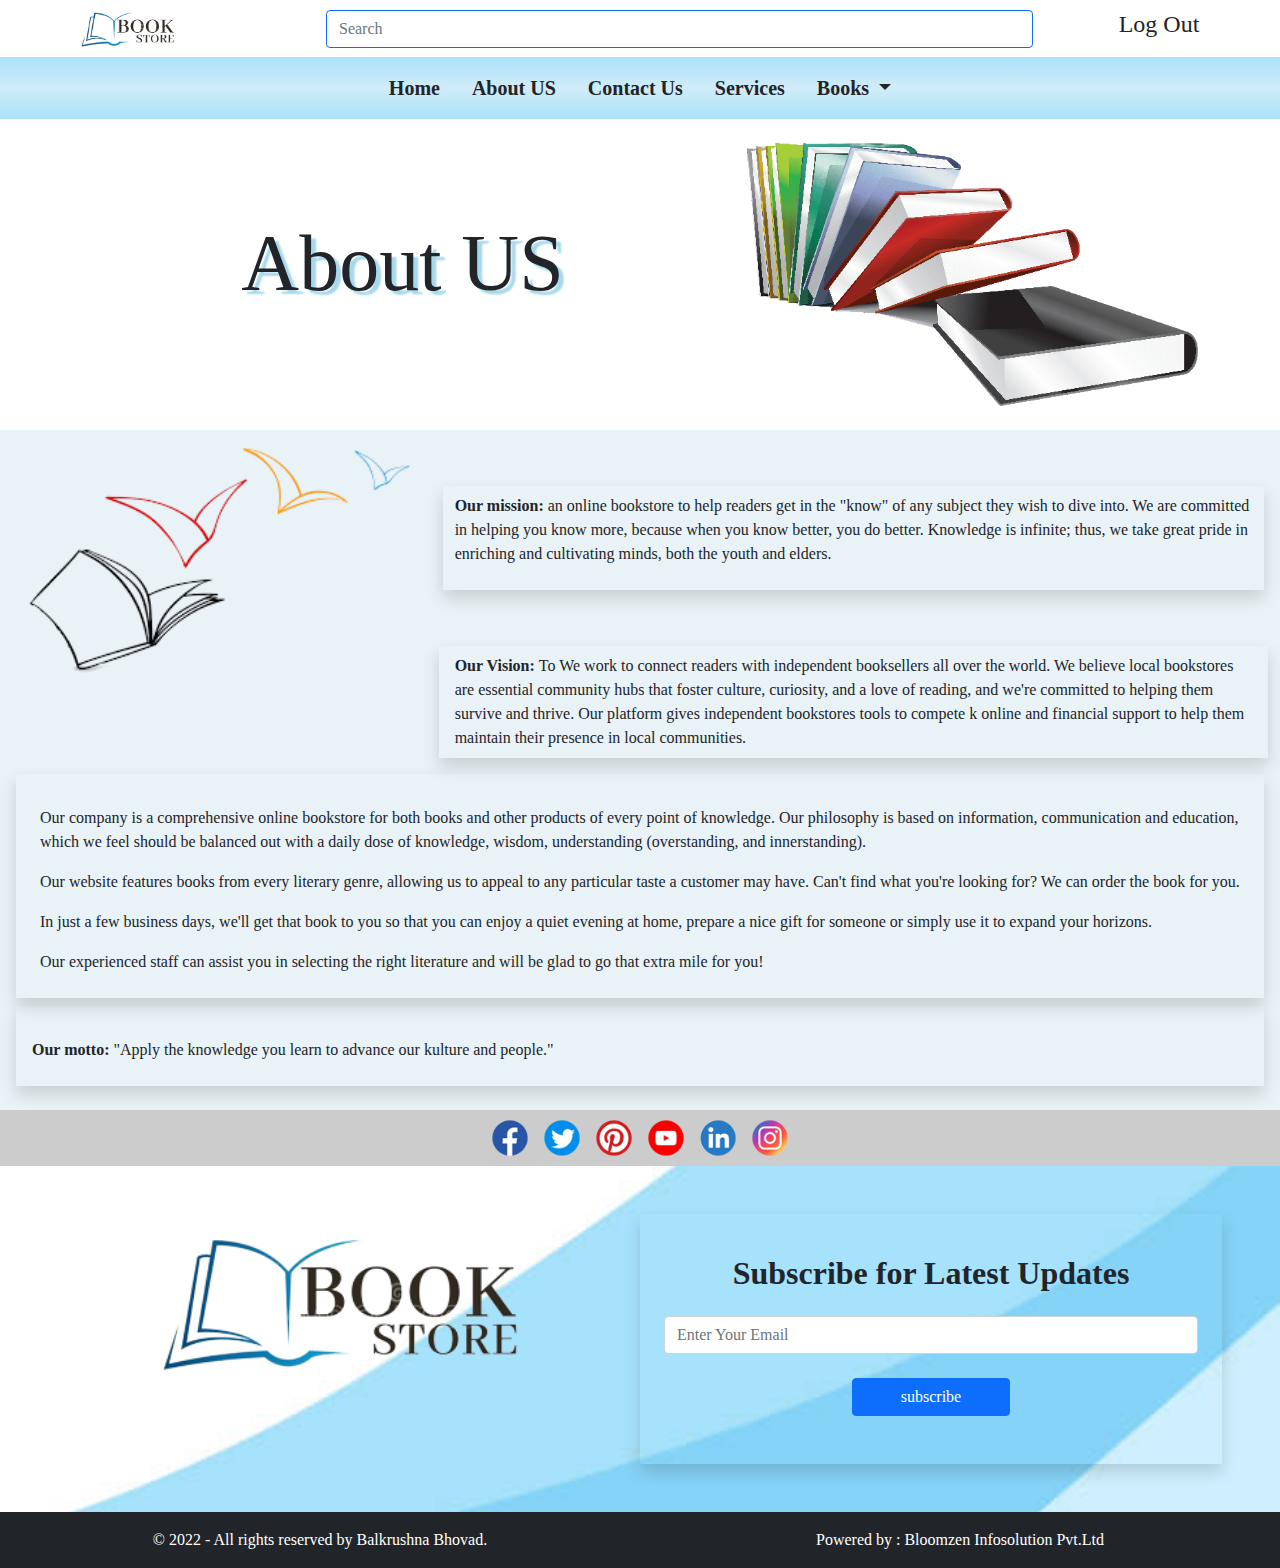
<file: aboutUS.html>
<!DOCTYPE html>
<html lang="en">

<head>
    <meta charset="UTF-8">
    <meta http-equiv="X-UA-Compatible" content="IE=edge">
    <meta name="viewport" content="width=device-width, initial-scale=1.0">
    <link rel="stylesheet" href="https://cdnjs.cloudflare.com/ajax/libs/font-awesome/6.1.2/css/all.min.css"
        integrity="sha512-1sCRPdkRXhBV2PBLUdRb4tMg1w2YPf37qatUFeS7zlBy7jJI8Lf4VHwWfZZfpXtYSLy85pkm9GaYVYMfw5BC1A=="
        crossorigin="anonymous" referrerpolicy="no-referrer" />
    <link rel="stylesheet" href="https://cdnjs.cloudflare.com/ajax/libs/OwlCarousel2/2.3.4/assets/owl.carousel.min.css"
        integrity="sha512-tS3S5qG0BlhnQROyJXvNjeEM4UpMXHrQfTGmbQ1gKmelCxlSEBUaxhRBj/EFTzpbP4RVSrpEikbmdJobCvhE3g=="
        crossorigin="anonymous" referrerpolicy="no-referrer" />
    <link rel="stylesheet"
        href="https://cdnjs.cloudflare.com/ajax/libs/OwlCarousel2/2.3.4/assets/owl.theme.default.min.css"
        integrity="sha512-sMXtMNL1zRzolHYKEujM2AqCLUR9F2C4/05cdbxjjLSRvMQIciEPCQZo++nk7go3BtSuK9kfa/s+a4f4i5pLkw=="
        crossorigin="anonymous" referrerpolicy="no-referrer" />
    <link rel="stylesheet" href="assets/boostrap/css/bootstrap.css">
    <link rel="stylesheet" href="assets/css/style.css">
    <link rel="icon" href="assets/img/home/fab.png">
    <title>BOOKSTORE</title>
</head>

<body>
    <!-- first nav bar section start  -->
    <nav class="navbar navbar-expand-lg navbar-light bg-white  ">
        <div class="container-fluid">
            <div class="logo px-5 col-md-3"><img src="assets/img/home/logo.png" class="logo-img img-fluid "
                    width="140px" alt="logo-img">
            </div>
            <button class="navbar-toggler" type="button" data-bs-toggle="collapse"
                data-bs-target="#navbarSupportedContent" aria-controls="navbarSupportedContent" aria-expanded="false"
                aria-label="Toggle navigation">
                <span class="navbar-toggler-icon"></span>
            </button>
            <div class="collapse navbar-collapse" id="navbarSupportedContent">
                <div class=" col-sm-12 col-md-9">
                    <input class="form-control me-2 border border-primary" type="search" placeholder="Search"
                        aria-label="Search">
                </div>
                <div class="col-md-2 text-center mx-5 ">
                    <div class="row ">
                        <div class=" col-12 id=" logout" onclick="logout()" ">

                            <h4><i class=" fa-solid fa-user nav-icon fs-5 text"></i> Log Out</h4>
                        </div>

                    </div>
                </div>
            </div>
        </div>
    </nav>
    <!-- first nav bar section end  -->


    <!-- second nav bar section start -->
    <section class="second-nav ">
        <nav class="navbar navbar-expand-lg   ">
            <div class="container-fluid ">

                <button class="navbar-toggler" type="button" data-bs-toggle="collapse"
                    data-bs-target="#navbarNavDropdown" aria-controls="navbarNavDropdown" aria-expanded="false"
                    aria-label="Toggle navigation">
                    <span class="navbar-toggler-icon"></span>
                </button>

                <div class="collapse navbar-collapse d-flex justify-content-center text-align-center"
                    id="navbarNavDropdown">
                    <ul class="navbar-nav  fw-bold">
                        <li class="nav-item">
                            <a class="nav-link active text-dark fs-5 text px-3 nav-link" aria-current="page"
                                href="index.html">Home</a>
                        </li>
                        <li class="nav-item">
                            <a class="nav-link text-dark fs-5 text px-3 nav-link" href="aboutUS.html">About US</a>
                        </li>
                        <li class="nav-item">
                            <a class="nav-link text-dark fs-5 text px-3 nav-link" href="contact.html">Contact Us</a>
                        </li>
                        <li class="nav-item">
                            <a class="nav-link text-dark fs-5 text px-3 nav-link" href="services.html">Services</a>
                        </li>


                        <li class="nav-item dropdown">
                            <a class="nav-link dropdown-toggle text-dark fs-5 text px-3 nav-link" href="#"
                                id="navbarDropdown" role="button" data-bs-toggle="dropdown" aria-expanded="false">
                                Books
                            </a>
                            <ul class="dropdown-menu " aria-labelledby="navbarDropdown">
                                <li><a class="dropdown-item text-dark shadow-sm"
                                        href="category.html?category=story_books">story_books</a></li>
                                <li><a class="dropdown-item text-dark shadow-sm"
                                        href="category.html?category=romantic_book">romantic_book</a></li>
                                <li><a class="dropdown-item text-dark shadow-sm"
                                        href="category.html?category=comics_book">Comics_book</a></li>
                                <li><a class="dropdown-item text-dark shadow-sm"
                                        href="category.html?category=horror_story">horror_story</a></li>
                            </ul>
                        </li>

                      
                    </ul>
                </div>
            </div>
        </nav>
    </section>
    <!-- second nav bar section end -->



    <!-- About US section started  -->
    <section class="about-us">
        <div class="container bg-white">
            <div class="row text-center py-4 ">
                <div class="col-12 col-sm-12 col-md-6 col-lg-7 pt-4  d-flex justify-content-center align-tiem-center">
                    <h1 class="display-1 text pt-5 about-text"> About US</h1>
                </div>
                <div class="col-12 col-sm-12 col-md-6 col-lg-5">
                    <img src="assets/img/home/aboutus-img.png" width="100%" alt="aboutus" class="img-fluid">
                </div>
            </div>
        </div>
    </section>

    <section class="aboutus-info">
        <div class="container-fluid ">
            <div class="row">
                <div class=" col-12 col-sm-11 col-md-4 "><img src="assets/img/home/animat-book.png" alt="ani-book"
                        width="100%">
                </div>

                <div class=" col-12 col-sm-11 col-md-8 ">
                    <div class="row px-3 py-5">
                        <div class="col-12 shadow my-2">
                            <p class="text-dark py-2"> <span class="fw-bold">Our mission: </span>an online bookstore
                                to help readers get in the "know"
                                of any subject they wish to dive into. We are
                                committed in helping you know more, because when you know better, you do better.
                                Knowledge is
                                infinite; thus, we
                                take great pride in enriching and cultivating minds, both the youth and elders.
                            </p>
                        </div>
                    </div>


                    <div class="col-12 shadow mcol-12">
                        <p class="text-dark py-2 px-3"> <span class="fw-bold"> Our Vision: </span> To We work to connect
                            readers
                            with independent booksellers all over the world. We believe local bookstores
                            are essential community hubs that foster culture, curiosity, and a love of reading, and
                            we're
                            committed to helping
                            them survive and thrive. Our platform gives independent bookstores tools to compete
                            k online
                            and
                            financial support to
                            help them maintain their presence in local communities.
                        </p>
                    </div>
                </div>
            </div>
        </div>
        </div>
        <div class="container-fluid">
            <div class="row pb-3 px-3">
                <div class="shadow p-2 col-12">
                    <p class="text-dark pt-4 px-3">
                        Our company is a comprehensive online bookstore for both books and other products of every
                        point
                        of knowledge. Our philosophy is based on information, communication and education, which we
                        feel
                        should be balanced out with a daily dose of knowledge, wisdom, understanding (overstanding,
                        and
                        innerstanding).

                    </p>
                    <p class="text-dark px-3"> Our website features books from every literary genre, allowing us to
                        appeal to any particular taste a customer may
                        have. Can't find what you're looking for? We can order the book for you.
                    </p>
                    <p class="text-dark px-3"> In just a few business days, we'll get that book to you so that you can
                        enjoy
                        a
                        quiet evening at home, prepare a
                        nice gift for someone or simply use it to expand your horizons.

                    </p>
                    <p class="text-dark px-3"> Our experienced staff can assist you in selecting the right literature
                        and
                        will be
                        glad to go that extra mile for
                        you!
                    </p>
                </div>

                <div class="shadow p-2  col-12 my-2 px-3">
                    <p class="text-dark pt-4">
                        <span class="fw-bold"> Our motto: </span> "Apply the knowledge you learn to advance our kulture
                        and people."
                    </p>
                </div>
            </div>
        </div>
    </section>
    <div class="col-12 text-center py-2 shair-icon">
        <a href="#" class=" text-decoration-none px-1 rounded-circle"><img class="img-fluid"
                src="assets/img/home/facebook.png" alt="instagram" width="40px"></a>
        <a href="#" class=" text-decoration-none px-1 rounded-circle"><img class="img-fluid"
                src="assets/img/home/twitter.png" alt="instagram" width="40px"></a>
        <a href="#" class=" text-decoration-none px-1 rounded-circle"><img class="img-fluid"
                src="assets/img/home/pinterest.png" alt="instagram" width="40px"></a>
        <a href="#" class=" text-decoration-none px-1 rounded-circle"><img class="img-fluid"
                src="assets/img/home/youtube.png" alt="instagram" width="40px"></a>
        <a href="#" class=" text-decoration-none px-1 rounded-circle"><img class="img-fluid"
                src="assets/img/home/linkedin.png" alt="instagram" width="40px"></a>
        <a href="#" class=" text-decoration-none px-1 rounded-circle"><img class="img-fluid"
                src="assets/img/home/instagram.png" alt="instagram" width="40px"></a>
    </div>

    <!-- about us section end  -->









    <!-- footer section started  -->
    <section class="ft">
        <footer class="footer">
            <div class="container">
                <div class="row py-5 gx-5">
                    <div class="col-md-6 col-sm-12 my-2">
                        <img src="assets/img/home/logo.png" class="footer-logo img-fluid" alt="logo">
                    </div>
                    <div class="col-md-6 col-sm-12  py-4 text-center shadow">
                        <form action="">
                            <h2 class="fw-bold py-3">Subscribe for Latest Updates</h2>
                            <input type="email" name="" placeholder="Enter Your Email" id="" class="form-control">
                            <button class="btn btn-primary px-5 my-4"> subscribe</button>
                        </form>
                    </div>
                </div>
            </div>


        </footer>

        <div class="container-fluid">
            <div class="row text-center footer-sticker bg-dark py-3">
                <div class="col-md-6 col-lg-6 col-sm-12">
                    <div class=" text-white">
                        &copy; 2022 - All rights reserved by Balkrushna Bhovad.
                    </div>
                </div>
                <div class="col-md-6 col-lg-6 col-sm-12">
                    <div class=" text-white ">
                        Powered by : Bloomzen Infosolution Pvt.Ltd
                    </div>
                </div>
            </div>
        </div>
    </section>
    <!-- footer section end  -->

    <script src="assets/boostrap/js/bootstrap.js"></script>

</body>

</html>
</file>
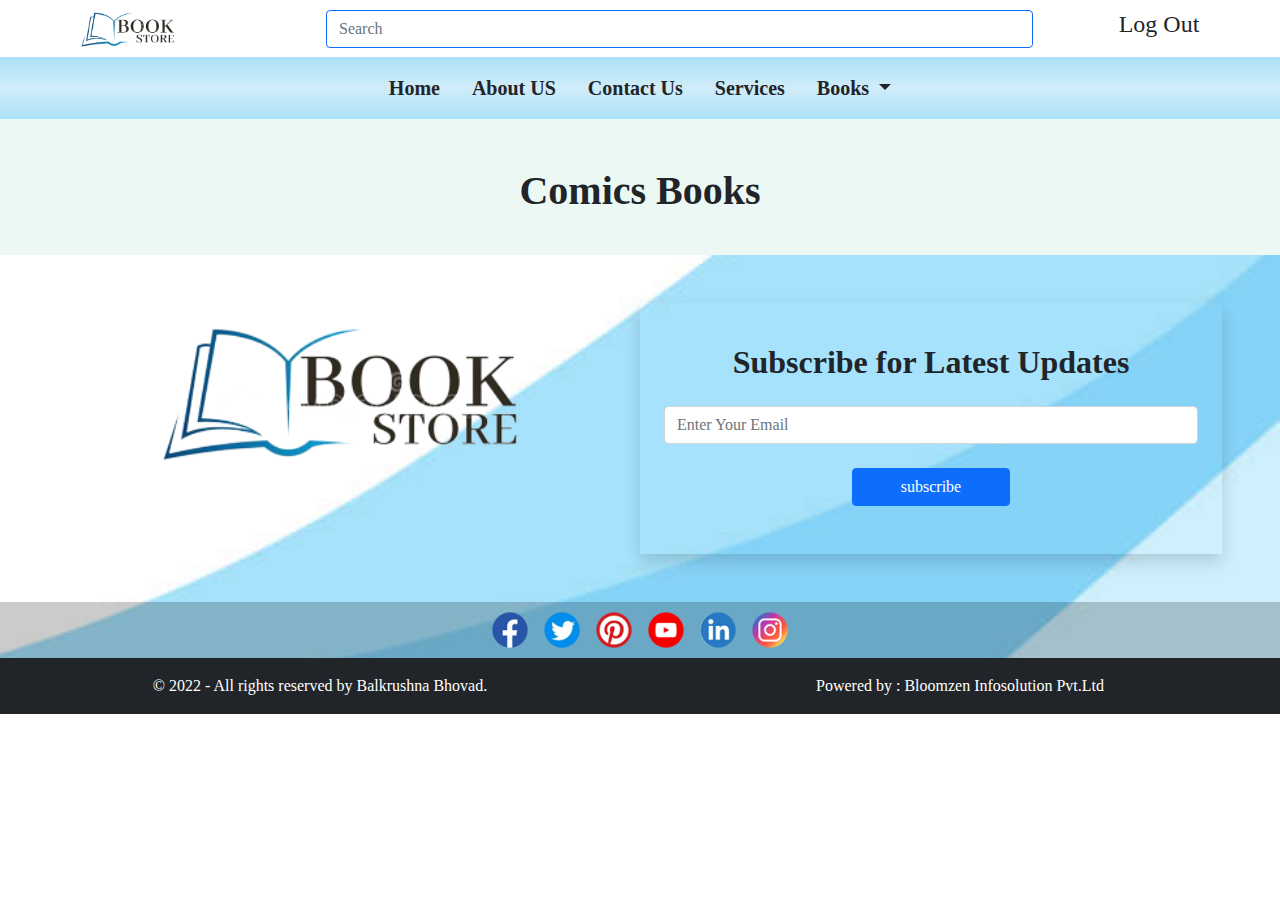
<file: category.html>
<!DOCTYPE html>
<html lang="en">

<head>
  <meta charset="UTF-8">
  <meta http-equiv="X-UA-Compatible" content="IE=edge">
  <meta name="viewport" content="width=device-width, initial-scale=1.0">
  <link rel="stylesheet" href="https://cdnjs.cloudflare.com/ajax/libs/font-awesome/6.1.2/css/all.min.css"
    integrity="sha512-1sCRPdkRXhBV2PBLUdRb4tMg1w2YPf37qatUFeS7zlBy7jJI8Lf4VHwWfZZfpXtYSLy85pkm9GaYVYMfw5BC1A=="
    crossorigin="anonymous" referrerpolicy="no-referrer" />
  <link rel="stylesheet" href="https://cdnjs.cloudflare.com/ajax/libs/OwlCarousel2/2.3.4/assets/owl.carousel.min.css"
    integrity="sha512-tS3S5qG0BlhnQROyJXvNjeEM4UpMXHrQfTGmbQ1gKmelCxlSEBUaxhRBj/EFTzpbP4RVSrpEikbmdJobCvhE3g=="
    crossorigin="anonymous" referrerpolicy="no-referrer" />
  <link rel="stylesheet"
    href="https://cdnjs.cloudflare.com/ajax/libs/OwlCarousel2/2.3.4/assets/owl.theme.default.min.css"
    integrity="sha512-sMXtMNL1zRzolHYKEujM2AqCLUR9F2C4/05cdbxjjLSRvMQIciEPCQZo++nk7go3BtSuK9kfa/s+a4f4i5pLkw=="
    crossorigin="anonymous" referrerpolicy="no-referrer" />
  <link rel="stylesheet" href="assets/boostrap/css/bootstrap.css">
  <link rel="stylesheet" href="assets/css/style.css">
  <link rel="icon" href="assets/img/home/fab.png">
  <title>BOOKSTORE</title>
</head>

<body>
  <!-- first nav bar section start  -->
  <nav class="navbar navbar-expand-lg navbar-light bg-white  ">
    <div class="container-fluid">
      <div class="logo px-5 col-md-3"><img src="assets/img/home/logo.png" class="logo-img img-fluid " width="140px"
          alt="logo-img">
      </div>
      <button class="navbar-toggler" type="button" data-bs-toggle="collapse" data-bs-target="#navbarSupportedContent"
        aria-controls="navbarSupportedContent" aria-expanded="false" aria-label="Toggle navigation">
        <span class="navbar-toggler-icon"></span>
      </button>
      <div class="collapse navbar-collapse" id="navbarSupportedContent">
        <div class=" col-sm-12 col-md-9">
          <input class="form-control me-2 border border-primary" type="search" placeholder="Search" aria-label="Search">
        </div>
        <div class="col-md-2 text-center mx-5 ">
          <div class="row ">
            <div class=" col-12 id=" logout" onclick="logout()" ">

                            <h4><i class=" fa-solid fa-user nav-icon fs-5 text"></i> Log Out</h4>
            </div>

          </div>
        </div>
      </div>
    </div>
  </nav>
  <!-- first nav bar section end  -->


  <!-- second nav bar section start -->
  <section class="second-nav ">
    <nav class="navbar navbar-expand-lg   ">
      <div class="container-fluid ">

        <button class="navbar-toggler" type="button" data-bs-toggle="collapse" data-bs-target="#navbarNavDropdown"
          aria-controls="navbarNavDropdown" aria-expanded="false" aria-label="Toggle navigation">
          <span class="navbar-toggler-icon"></span>
        </button>

        <div class="collapse navbar-collapse d-flex justify-content-center text-align-center" id="navbarNavDropdown">
          <ul class="navbar-nav  fw-bold">
            <li class="nav-item">
              <a class="nav-link active text-dark fs-5 text px-3 nav-link" aria-current="page"
                href="index.html">Home</a>
            </li>
            <li class="nav-item">
              <a class="nav-link text-dark fs-5 text px-3 nav-link" href="aboutUS.html">About US</a>
            </li>
            <li class="nav-item">
              <a class="nav-link text-dark fs-5 text px-3 nav-link" href="contact.html">Contact Us</a>
            </li>
            <li class="nav-item">
              <a class="nav-link text-dark fs-5 text px-3 nav-link" href="services.html">Services</a>
            </li>


            <li class="nav-item dropdown">
              <a class="nav-link dropdown-toggle text-dark fs-5 text px-3 nav-link" href="#" id="navbarDropdown"
                role="button" data-bs-toggle="dropdown" aria-expanded="false">
                Books
              </a>
              <ul class="dropdown-menu " aria-labelledby="navbarDropdown">
                <li><a class="dropdown-item text-dark shadow-sm"
                    href="category.html?category=story_books">story_books</a></li>
                <li><a class="dropdown-item text-dark shadow-sm"
                    href="category.html?category=romantic_book">romantic_book</a></li>
                <li><a class="dropdown-item text-dark shadow-sm"
                    href="category.html?category=comics_book">Comics_book</a></li>
                <li><a class="dropdown-item text-dark shadow-sm"
                    href="category.html?category=horror_story">horror_story</a></li>
              </ul>
            </li>
          </ul>
        </div>
      </div>
    </nav>
  </section>
  <!-- second nav bar section end -->


  <div class="comics-book  p-5">
    <div class="heading">
      <h1 class="text-center gap"><strong id="category_name">Comics Books</strong></h1>
    </div>
    <div class="container">
      <div class="row g-5 text-center" id="book_list">
      </div>
    </div>
  </div>



  <!-- footer section end  -->
  <footer class="footer">
    <div class="container">
      <div class="row py-5 gx-5">
        <div class="col-md-6 col-sm-12 my-2">
          <img src="assets/img/home/logo.png" class="footer-logo img-fluid" alt="logo">
        </div>
        <div class="col-md-6 col-sm-12  py-4 text-center shadow">
          <form action="">
            <h2 class="fw-bold py-3">Subscribe for Latest Updates</h2>
            <input type="email" name="" placeholder="Enter Your Email" id="" class="form-control">
            <button class="btn btn-primary px-5 my-4"> subscribe</button>
          </form>
        </div>
      </div>
    </div>

    <div class="col-12 text-center py-2 shair-icon">
      <a href="#" class=" text-decoration-none px-1 rounded-circle"><img class="img-fluid"
          src="assets/img/home/facebook.png" alt="instagram" width="40px"></a>
      <a href="#" class=" text-decoration-none px-1 rounded-circle"><img class="img-fluid"
          src="assets/img/home/twitter.png" alt="instagram" width="40px"></a>
      <a href="#" class=" text-decoration-none px-1 rounded-circle"><img class="img-fluid"
          src="assets/img/home/pinterest.png" alt="instagram" width="40px"></a>
      <a href="#" class=" text-decoration-none px-1 rounded-circle"><img class="img-fluid"
          src="assets/img/home/youtube.png" alt="instagram" width="40px"></a>
      <a href="#" class=" text-decoration-none px-1 rounded-circle"><img class="img-fluid"
          src="assets/img/home/linkedin.png" alt="instagram" width="40px"></a>
      <a href="#" class=" text-decoration-none px-1 rounded-circle"><img class="img-fluid"
          src="assets/img/home/instagram.png" alt="instagram" width="40px"></a>
    </div>
  </footer>

  <div class="container-fluid">
    <div class="row text-center footer-sticker bg-dark py-3">
      <div class="col-md-6 col-lg-6 col-sm-12">
        <div class=" text-white">
          &copy; 2022 - All rights reserved by Balkrushna Bhovad.
        </div>
      </div>
      <div class="col-md-6 col-lg-6 col-sm-12">
        <div class=" text-white ">
          Powered by : Bloomzen Infosolution Pvt.Ltd
        </div>
      </div>
    </div>
  </div>
  <!-- footer section end  -->




  <script src="https://cdnjs.cloudflare.com/ajax/libs/jquery/3.6.1/jquery.min.js"
    integrity="sha512-aVKKRRi/Q/YV+4mjoKBsE4x3H+BkegoM/em46NNlCqNTmUYADjBbeNefNxYV7giUp0VxICtqdrbqU7iVaeZNXA=="
    crossorigin="anonymous" referrerpolicy="no-referrer"></script>

  <script src="https://cdnjs.cloudflare.com/ajax/libs/OwlCarousel2/2.3.4/owl.carousel.min.js"
    integrity="sha512-bPs7Ae6pVvhOSiIcyUClR7/q2OAsRiovw4vAkX+zJbw3ShAeeqezq50RIIcIURq7Oa20rW2n2q+fyXBNcU9lrw=="
    crossorigin="anonymous" referrerpolicy="no-referrer"></script>

  <script src="assets/boostrap/js/bootstrap.js"></script>

  <script src="assets/js/myScript.js"></script>


  <script src="https://cdn.jsdelivr.net/npm/bootstrap@5.0.2/dist/js/bootstrap.bundle.min.js"
    integrity="sha384-MrcW6ZMFYlzcLA8Nl+NtUVF0sA7MsXsP1UyJoMp4YLEuNSfAP+JcXn/tWtIaxVXM"
    crossorigin="anonymous"></script>


  <script>

    var url_string = window.location.href;
    var url = new URL(url_string);
    var category = url.searchParams.get("category");

    fetchBooks(category);


    function fetchBooks(category) {
      let xhr = new XMLHttpRequest();
      xhr.open("get", "assets/db.json.txt", true);
      xhr.onload = function () {
        data = this.response;
        data = JSON.parse(data);
        a = 0
        for (let x in data["books"]) {

          if (data["books"][x].category == category) {
            if (category == "romantic_book") {
              document.getElementById("category_name").innerHTML = "Romantic Books";
            } else if (category == "comics_book") {
              document.getElementById("category_name").innerHTML = "Comics Books";
            } else if (category == "horror_story") {
              document.getElementById("category_name").innerHTML = "Horror Books";
            }
            if (a = 8) {

              document.getElementById("book_list").innerHTML += `<div class="col-12 col-md-6 col-lg-3">
          <div class="comics-content ">
            <div class="comics-img img-fluid ">
              <a href="page.html?book=${data["books"][x].id}"><img src="${data["books"][x].img_url}" alt="${data["books"][x].img_url}" class="img-fluid "></a>
              <div class="click ">
                <a href="page.html?book=${data["books"][x].id}">BUY NOW</a>
              </div>
            </div>

          </div>

        </div>`;
              a++
            }
          }
        }
      };
      xhr.send();
    }


  </script>
</body>

</html>
</file>
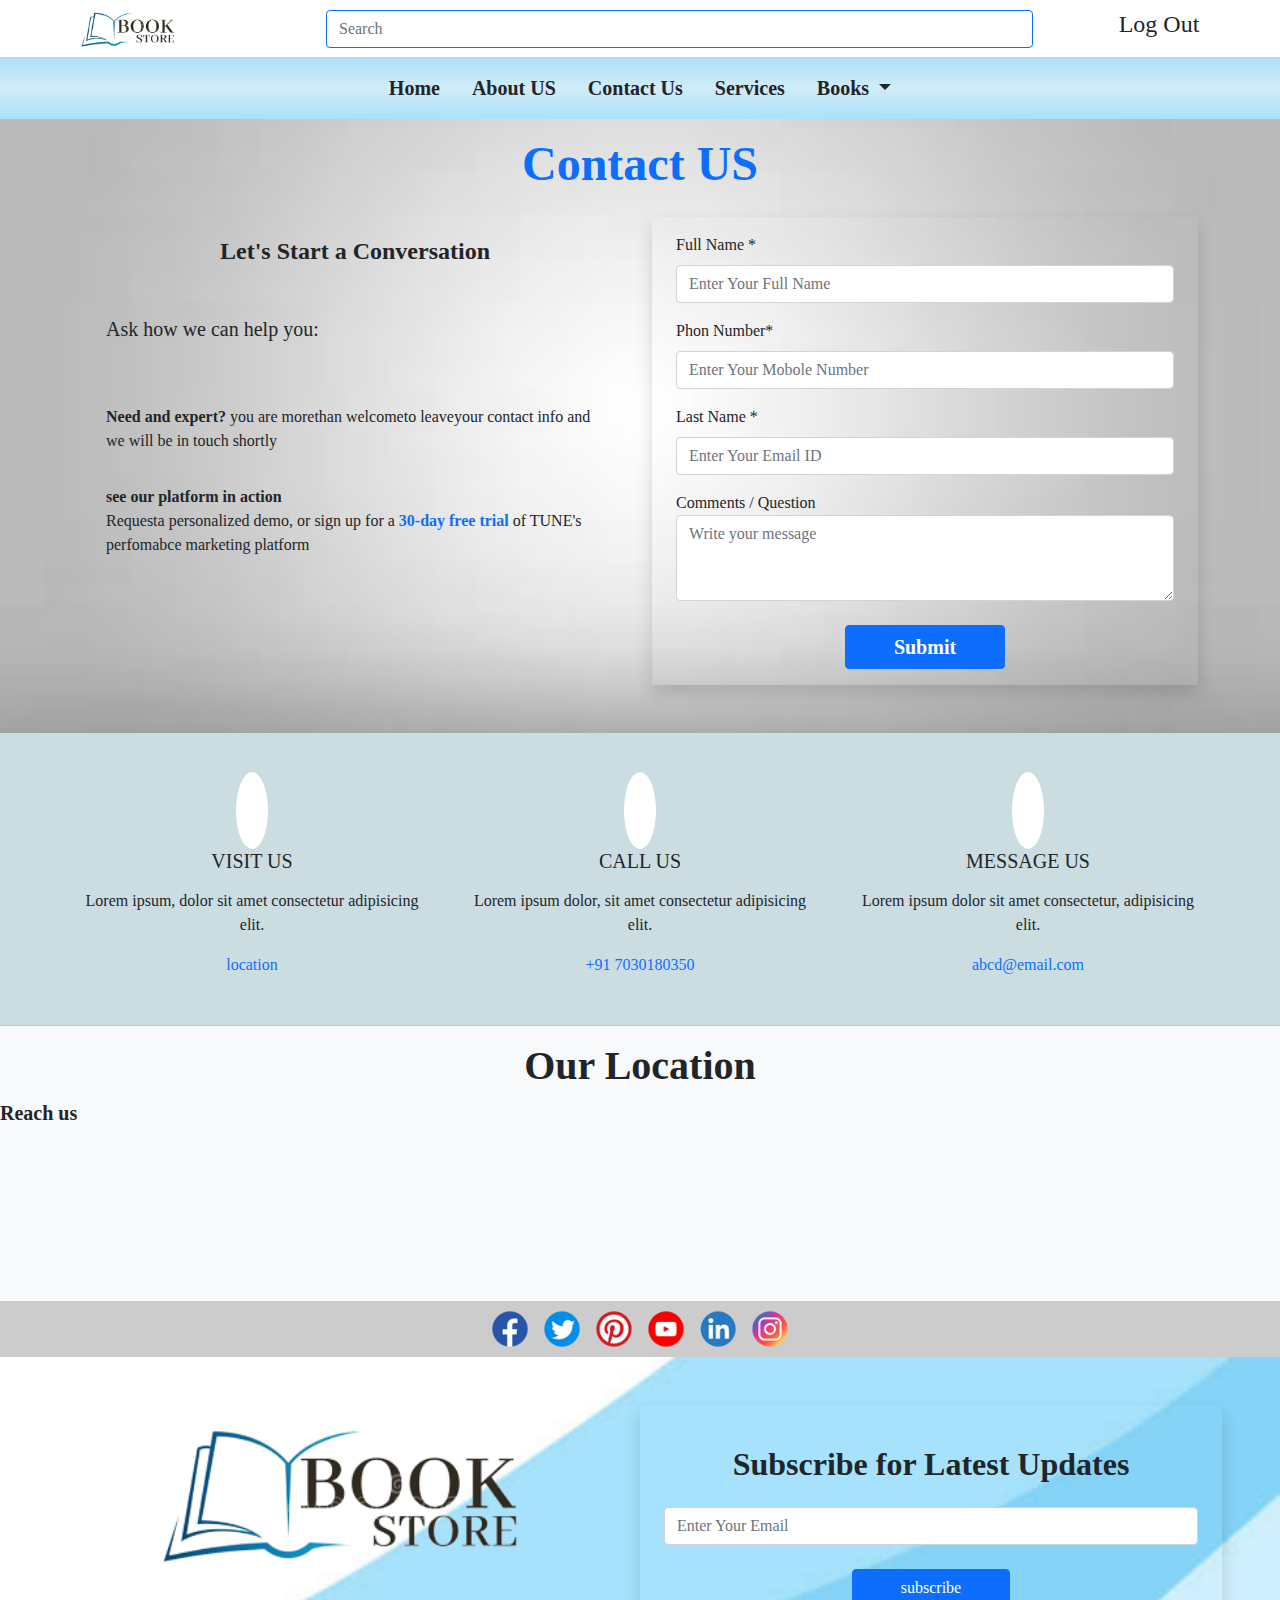
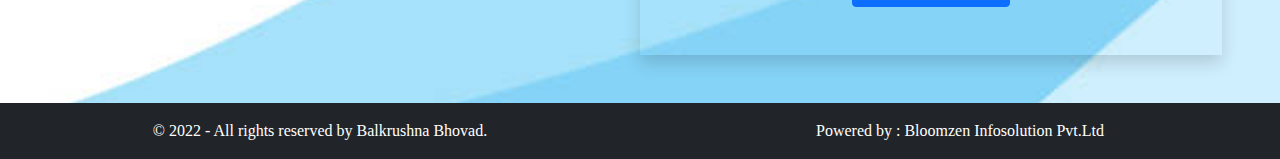
<file: contact.html>
<!DOCTYPE html>
<html lang="en">

<head>
    <meta charset="UTF-8">
    <meta http-equiv="X-UA-Compatible" content="IE=edge">
    <meta name="viewport" content="width=device-width, initial-scale=1.0">
    <link rel="stylesheet" href="https://cdnjs.cloudflare.com/ajax/libs/font-awesome/6.1.2/css/all.min.css"
        integrity="sha512-1sCRPdkRXhBV2PBLUdRb4tMg1w2YPf37qatUFeS7zlBy7jJI8Lf4VHwWfZZfpXtYSLy85pkm9GaYVYMfw5BC1A=="
        crossorigin="anonymous" referrerpolicy="no-referrer" />
    <link rel="stylesheet" href="https://cdnjs.cloudflare.com/ajax/libs/OwlCarousel2/2.3.4/assets/owl.carousel.min.css"
        integrity="sha512-tS3S5qG0BlhnQROyJXvNjeEM4UpMXHrQfTGmbQ1gKmelCxlSEBUaxhRBj/EFTzpbP4RVSrpEikbmdJobCvhE3g=="
        crossorigin="anonymous" referrerpolicy="no-referrer" />
    <link rel="stylesheet"
        href="https://cdnjs.cloudflare.com/ajax/libs/OwlCarousel2/2.3.4/assets/owl.theme.default.min.css"
        integrity="sha512-sMXtMNL1zRzolHYKEujM2AqCLUR9F2C4/05cdbxjjLSRvMQIciEPCQZo++nk7go3BtSuK9kfa/s+a4f4i5pLkw=="
        crossorigin="anonymous" referrerpolicy="no-referrer" />
    <link rel="stylesheet" href="assets/boostrap/css/bootstrap.css">
    <link rel="stylesheet" href="assets/css/style.css">
    <link rel="icon" href="assets/img/home/fab.png">
    <title>BOOKSTORE</title>
</head>

<body>
    <!-- first nav bar section start  -->
    <nav class="navbar navbar-expand-lg navbar-light bg-white  ">
        <div class="container-fluid">
            <div class="logo px-5 col-md-3"><img src="assets/img/home/logo.png" class="logo-img img-fluid "
                    width="140px" alt="logo-img">
            </div>
            <button class="navbar-toggler" type="button" data-bs-toggle="collapse"
                data-bs-target="#navbarSupportedContent" aria-controls="navbarSupportedContent" aria-expanded="false"
                aria-label="Toggle navigation">
                <span class="navbar-toggler-icon"></span>
            </button>
            <div class="collapse navbar-collapse" id="navbarSupportedContent">
                <div class=" col-sm-12 col-md-9">
                    <input class="form-control me-2 border border-primary" type="search" placeholder="Search"
                        aria-label="Search">
                </div>
                <div class="col-md-2 text-center mx-5 ">
                    <div class="row ">
                        <div class=" col-12 id=" logout" onclick="logout()" ">

                            <h4><i class="fa-solid fa-user nav-icon fs-5 text"></i> Log Out</h4>
                        </div>

                    </div>
                </div>
            </div>
        </div>
    </nav>
    <!-- first nav bar section end  -->


    <!-- second nav bar section start -->
    <section class="second-nav ">
        <nav class="navbar navbar-expand-lg   ">
            <div class="container-fluid ">

                <button class="navbar-toggler" type="button" data-bs-toggle="collapse"
                    data-bs-target="#navbarNavDropdown" aria-controls="navbarNavDropdown" aria-expanded="false"
                    aria-label="Toggle navigation">
                    <span class="navbar-toggler-icon"></span>
                </button>

                <div class="collapse navbar-collapse d-flex justify-content-center text-align-center"
                    id="navbarNavDropdown">
                    <ul class="navbar-nav  fw-bold">
                        <li class="nav-item">
                            <a class="nav-link active text-dark fs-5 text px-3 nav-link" aria-current="page"
                                href="index.html">Home</a>
                        </li>
                        <li class="nav-item">
                            <a class="nav-link text-dark fs-5 text px-3 nav-link" href="aboutUS.html">About US</a>
                        </li>
                        <li class="nav-item">
                            <a class="nav-link text-dark fs-5 text px-3 nav-link" href="contact.html">Contact Us</a>
                        </li>
                        <li class="nav-item">
                            <a class="nav-link text-dark fs-5 text px-3 nav-link" href="services.html">Services</a>
                        </li>


                        <li class="nav-item dropdown">
                            <a class="nav-link dropdown-toggle text-dark fs-5 text px-3 nav-link" href="#"
                                id="navbarDropdown" role="button" data-bs-toggle="dropdown" aria-expanded="false">
                                Books
                            </a>
                            <ul class="dropdown-menu " aria-labelledby="navbarDropdown">
                                <li><a class="dropdown-item text-dark shadow-sm"
                                        href="category.html?category=story_books">story_books</a></li>
                                <li><a class="dropdown-item text-dark shadow-sm"
                                        href="category.html?category=romantic_book">romantic_book</a></li>
                                <li><a class="dropdown-item text-dark shadow-sm"
                                        href="category.html?category=comics_book">Comics_book</a></li>
                                <li><a class="dropdown-item text-dark shadow-sm"
                                        href="category.html?category=horror_story">horror_story</a></li>
                            </ul>
                        </li>

                        
                    </ul>
                </div>
            </div>
        </nav>
    </section>
    <!-- second nav bar section end -->


    <!-- contact home section started  -->
    <section class="contact-section-first">
        <div class="container pb-5">
            <div class="col-12 text-center py-3">
                <h1 class="display-5 text fw-bold text-primary">Contact US</h1>
            </div>
            <div class="row">
                <div class="col-12 col-sm-12 col-md-6 col-lg-6">
                    <div class="info px-4">
                        <div class="col-12 text-center fw-bold fs-4 text pb-5 pt-3">Let's Start a Conversation</div>
                        <h5 class="pb-5">Ask how we can help you:</h5>
                        <p class="text-dark py-2"><span class="fw-bold">Need and expert? </span> you are morethan
                            welcometo
                            leaveyour contact info and we will be in touch shortly</p>
                        <p class="text-dark py-2"> <span class="fw-bold"> see our platform in action</span> <br>
                            Requesta personalized demo, or sign up for a <span class="text-primary fw-bold">30-day free
                                trial
                            </span> of TUNE's perfomabce marketing platform </p>
                    </div>
                </div>


                <div class="col-12 col-sm-12 col-md-6 col-lg-6">
                    <form action="backend.php">
                        <div class="background px-4 shadow">

                            <label for="name" class="form-label text-dark mt-3">Full Name <span>*</span></label>
                            <input type="text" id="name" class="form-control" placeholder="Enter Your Full Name"
                                required>
                            <div class="invalid-feedback">
                                Please provide a Fullname .
                            </div>


                            <label for="number" class="form-label text-dark mt-3">Phon Number<span>*</span></label>
                            <input type="Number" id="number" class="form-control" required
                                placeholder="Enter Your Mobole Number">
                            <div class="invalid-feedback">
                                Please provide Your mobole number .
                            </div>


                            <label for="email" class="form-label text-dark mt-3">Last Name <span>*</span></label>
                            <input type="email" id="email" class="form-control" placeholder="Enter Your Email ID"
                                required>
                            <div class="invalid-feedback">
                                Please provide a Email Address .
                            </div>


                            <label for="message" class="text-dark mt-3"> Comments / Question</label>
                            <textarea name="message" id="message" rows="3" class="form-control"
                                placeholder="Write your message"></textarea>
                            <div class="contact-btn text-center pt-4 pb-3">
                                <button class="btn btn-primary px-5 fw-bold fs-5 text"> Submit</button>
                            </div>

                        </div>
                    </form>
                </div>
            </div>
        </div>
    </section>
    <!-- contact home section end  -->


    <section class="contact-section-second">
        <div class="container">
            <div class="row text-center py-5 gx-5">
                <div class="col-12 col-sm-12 col-md-6 col-lg-4  ">
                    <div class="col-12"> <a href="#"><i
                                class="fa-sharp fa-solid fa-house-chimney fs-1 text text-primary p-3 bg-white rounded-circle "></i></a>
                    </div>
                    <h5 class="py-2">VISIT US</h5>
                    <p class="text-dark">Lorem ipsum, dolor sit amet consectetur adipisicing elit.</p>
                    <a href="# " class="text-decoration-none">location</a>
                </div>

                <div class="col-12 col-sm-12 col-md-6 col-lg-4 ">
                    <div class="col-12"> <a href="#"><i
                                class="fa-solid fa-phone fs-1 text text-primary p-3 bg-white rounded-circle "></i></a>
                    </div>
                    <h5 class="py-2">CALL US </h5>
                    <p class="text-dark"> Lorem ipsum dolor, sit amet consectetur adipisicing elit.</p>
                    <a href="#" class="text-decoration-none">+91 7030180350</a>
                </div>

                <div class="col-12 col-sm-12 col-md-6 col-lg-4 ">
                    <div class="col-12"> <a href="#"><i
                                class="fa-solid fa-message fs-1 text text-primary p-3 bg-white rounded-circle"></i></a>
                    </div>
                    <h5 class="py-2">MESSAGE US</h5>
                    <p class="text-dark">Lorem ipsum dolor sit amet consectetur, adipisicing elit.</p>
                    <a href="#" class="text-decoration-none">abcd@email.com</a>
                </div>
            </div>
        </div>
    </section>

    <!-- map start -->
    <div class="col-12  map pt-3 bg-light">
        <h1 class="text-dark text-center fw-bold">Our Location</h1>
        <p class="text-dark fw-bold fs-5 ">Reach us</p>
        <iframe
            src="https://www.google.com/maps/embed?pb=!1m18!1m12!1m3!1d3768.193353077157!2d72.95225051479652!3d19.186755453467963!2m3!1f0!2f0!3f0!3m2!1i1024!2i768!4f13.1!3m3!1m2!1s0x3be7b902ff48f9fd%3A0xea7d3a1ca046bb33!2sWagle%20Estate%2C%20Shivaji%20Nagar%2C%20Kisan%20Nagar%201%2C%20Thane%20West%2C%20Thane%2C%20Maharashtra%20400080!5e0!3m2!1sen!2sin!4v1661437251588!5m2!1sen!2sin"
            width="100%" height="100%" style="border: 1px;;" allowfullscreen="" loading="lazy"
            referrerpolicy="no-referrer-when-downgrade">
        </iframe>
    </div>
    <!-- mat end  -->

    <!-- footer section started  -->
    <section class="ft">
        
        <div class="col-12 text-center py-2 shair-icon">
            <a href="#" class=" text-decoration-none px-1 rounded-circle"><img class="img-fluid"
                    src="assets/img/home/facebook.png" alt="instagram" width="40px"></a>
            <a href="#" class=" text-decoration-none px-1 rounded-circle"><img class="img-fluid"
                    src="assets/img/home/twitter.png" alt="instagram" width="40px"></a>
            <a href="#" class=" text-decoration-none px-1 rounded-circle"><img class="img-fluid"
                    src="assets/img/home/pinterest.png" alt="instagram" width="40px"></a>
            <a href="#" class=" text-decoration-none px-1 rounded-circle"><img class="img-fluid"
                    src="assets/img/home/youtube.png" alt="instagram" width="40px"></a>
            <a href="#" class=" text-decoration-none px-1 rounded-circle"><img class="img-fluid"
                    src="assets/img/home/linkedin.png" alt="instagram" width="40px"></a>
            <a href="#" class=" text-decoration-none px-1 rounded-circle"><img class="img-fluid"
                    src="assets/img/home/instagram.png" alt="instagram" width="40px"></a>
        </div>
        <footer class="footer">
            <div class="container">
                <div class="row py-5 gx-5">
                    <div class="col-md-6 col-sm-12 my-2">
                        <img src="assets/img/home/logo.png" class="footer-logo img-fluid" alt="logo">
                    </div>
                    <div class="col-md-6 col-sm-12  py-4 text-center shadow">
                        <form action="">
                            <h2 class="fw-bold py-3">Subscribe for Latest Updates</h2>
                            <input type="email" name="" placeholder="Enter Your Email" id="" class="form-control">
                            <button class="btn btn-primary px-5 my-4"> subscribe</button>
                        </form>
                    </div>
                </div>
            </div>

        </footer>

        <div class="container-fluid">
            <div class="row text-center footer-sticker bg-dark py-3">
                <div class="col-md-6 col-lg-6 col-sm-12">
                    <div class=" text-white">
                        &copy; 2022 - All rights reserved by Balkrushna Bhovad.
                    </div>
                </div>
                <div class="col-md-6 col-lg-6 col-sm-12">
                    <div class=" text-white ">
                        Powered by : Bloomzen Infosolution Pvt.Ltd
                    </div>
                </div>
            </div>
        </div>
    </section>
    <!-- footer section end  -->

    <script src="assets/boostrap/js/bootstrap.js"></script>

</body>

</html>
</file>
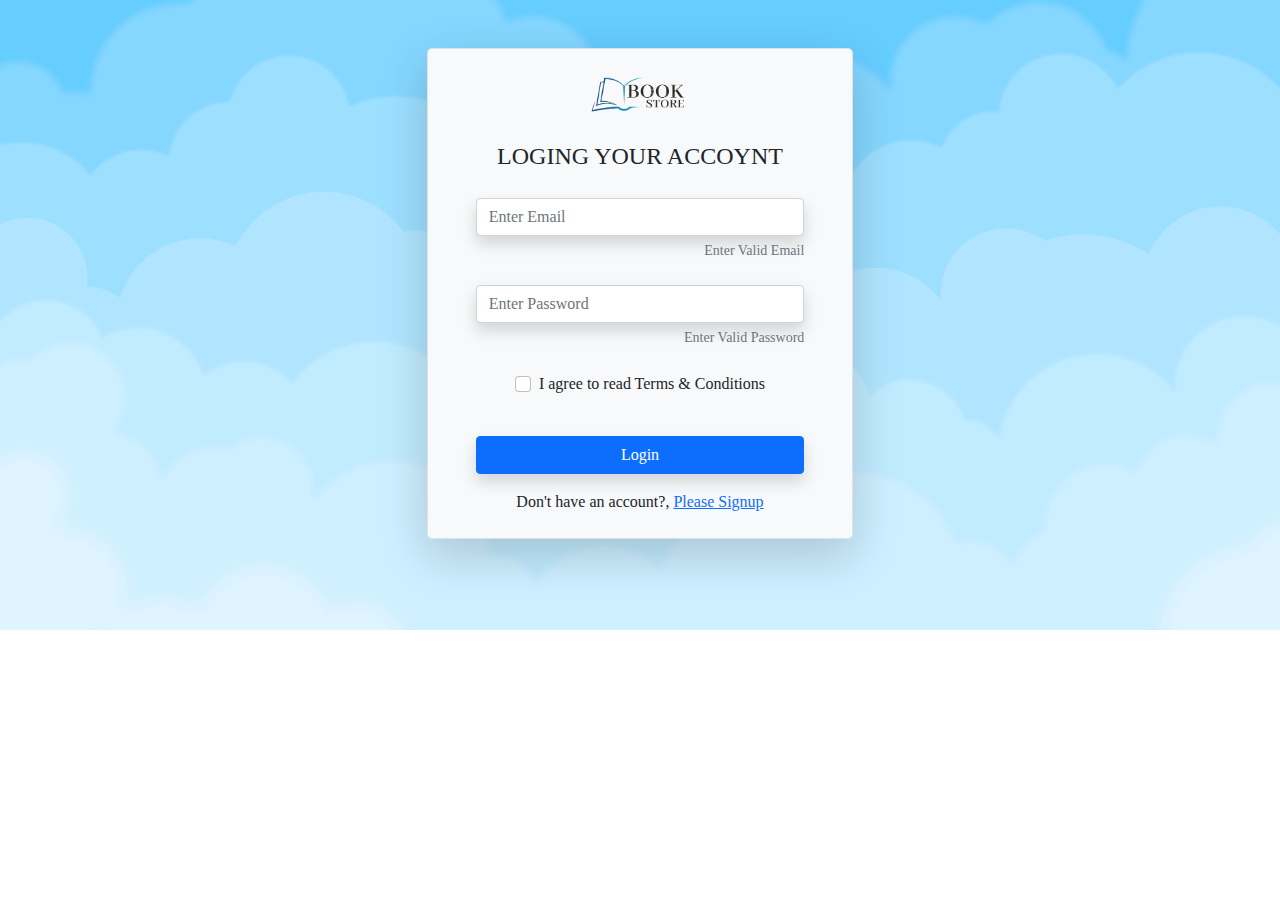
<file: login-page.html>
<!DOCTYPE html>
<html lang="en">

    <head>
        <meta charset="UTF-8">
        <meta http-equiv="X-UA-Compatible" content="IE=edge">
        <meta name="viewport" content="width=device-width, initial-scale=1.0">
        <link rel="stylesheet" href="https://cdnjs.cloudflare.com/ajax/libs/font-awesome/6.1.2/css/all.min.css"
            integrity="sha512-1sCRPdkRXhBV2PBLUdRb4tMg1w2YPf37qatUFeS7zlBy7jJI8Lf4VHwWfZZfpXtYSLy85pkm9GaYVYMfw5BC1A=="
            crossorigin="anonymous" referrerpolicy="no-referrer" />
        <link rel="stylesheet" href="https://cdnjs.cloudflare.com/ajax/libs/OwlCarousel2/2.3.4/assets/owl.carousel.min.css"
            integrity="sha512-tS3S5qG0BlhnQROyJXvNjeEM4UpMXHrQfTGmbQ1gKmelCxlSEBUaxhRBj/EFTzpbP4RVSrpEikbmdJobCvhE3g=="
            crossorigin="anonymous" referrerpolicy="no-referrer" />
        <link rel="stylesheet"
            href="https://cdnjs.cloudflare.com/ajax/libs/OwlCarousel2/2.3.4/assets/owl.theme.default.min.css"
            integrity="sha512-sMXtMNL1zRzolHYKEujM2AqCLUR9F2C4/05cdbxjjLSRvMQIciEPCQZo++nk7go3BtSuK9kfa/s+a4f4i5pLkw=="
            crossorigin="anonymous" referrerpolicy="no-referrer" />
        <link rel="stylesheet" href="assets/boostrap/css/bootstrap.css">
        <link rel="stylesheet" href="assets/css/style.css">
        <link rel="icon" href="assets/img/home/fab.png">
        <title>BOOKSTORE</title>
    </head>

<body class="login-page">


    <div class="col-md-6 col-lg-4 offset-lg-4 offset-md-3 mt-5">
        <div class="bg-light px-5 py-4 border rounded-3 shadow-lg">
            <div class="col-12 text-center"><img src="assets/img/home/logo.png" class="logo-img img-fluid "
                width="140px" alt="logo-img"></div>
            <div class="col-12 text-center fs-4 py-4 ">LOGING YOUR ACCOYNT</div>

            <form onsubmit="login(this)" id="login">                
                <div class="mb-4">
                    <input type="email" class="form-control shadow " placeholder="Enter Email" id="email">
                    <p class="form-text text-end">Enter Valid Email</p>
                </div>
                <div class="mb-4">
                    <input type="password" class="form-control shadow" placeholder="Enter Password" id="password">
                    <p class="form-text text-end">Enter Valid Password</p>
                </div>
                <div class="mb-4 form-check text-center w-100">        
                    <label class="form-check-label">
                    <input type="checkbox" class="form-check-input"> I agree to read Terms & Conditions
                    </label>
                  
                </div>
                <button type="submit" class="btn btn-primary w-100 my-3 shadow">Login</button>
                <p class="text-center m-0">Don't have an account?, <a href="signup-page.html">Please Signup</a></p>
            </form>

        </div>
    </div>




<script src="https://cdn.jsdelivr.net/npm/bootstrap@5.0.2/dist/js/bootstrap.bundle.min.js" integrity="sha384-MrcW6ZMFYlzcLA8Nl+NtUVF0sA7MsXsP1UyJoMp4YLEuNSfAP+JcXn/tWtIaxVXM" crossorigin="anonymous"></script>



<script>

 
 document.getElementById("login").addEventListener("submit",function(e){
    e.preventDefault();
 })

function login(value){
    var email = value.email.value;
    var pass = value.password.value;
   
    if(localStorage.getItem("email")){
        var localemail = localStorage.getItem("email").split(",");
       for (le in localemail){
            if(email == localemail[le]){
                var localpass = localStorage.getItem("password").split(",");
                if(localpass[le] == pass){
                    localStorage.setItem("code","secret");
                    window.location.href="index.html";
                    emailnotfound = false;
                    break;
                }else{
                    alert("login failed due to incorrect password")
                    emailnotfound = false;
                    break;
                }
            }else{
               emailnotfound = true;
            }
        
       }    
       if(emailnotfound){
            alert("login failed due to email not found");
       }
    } else{
        alert("login failed due to no users please signup");
    }   

    value.reset()
}
</script>





</body>
</html>
</file>
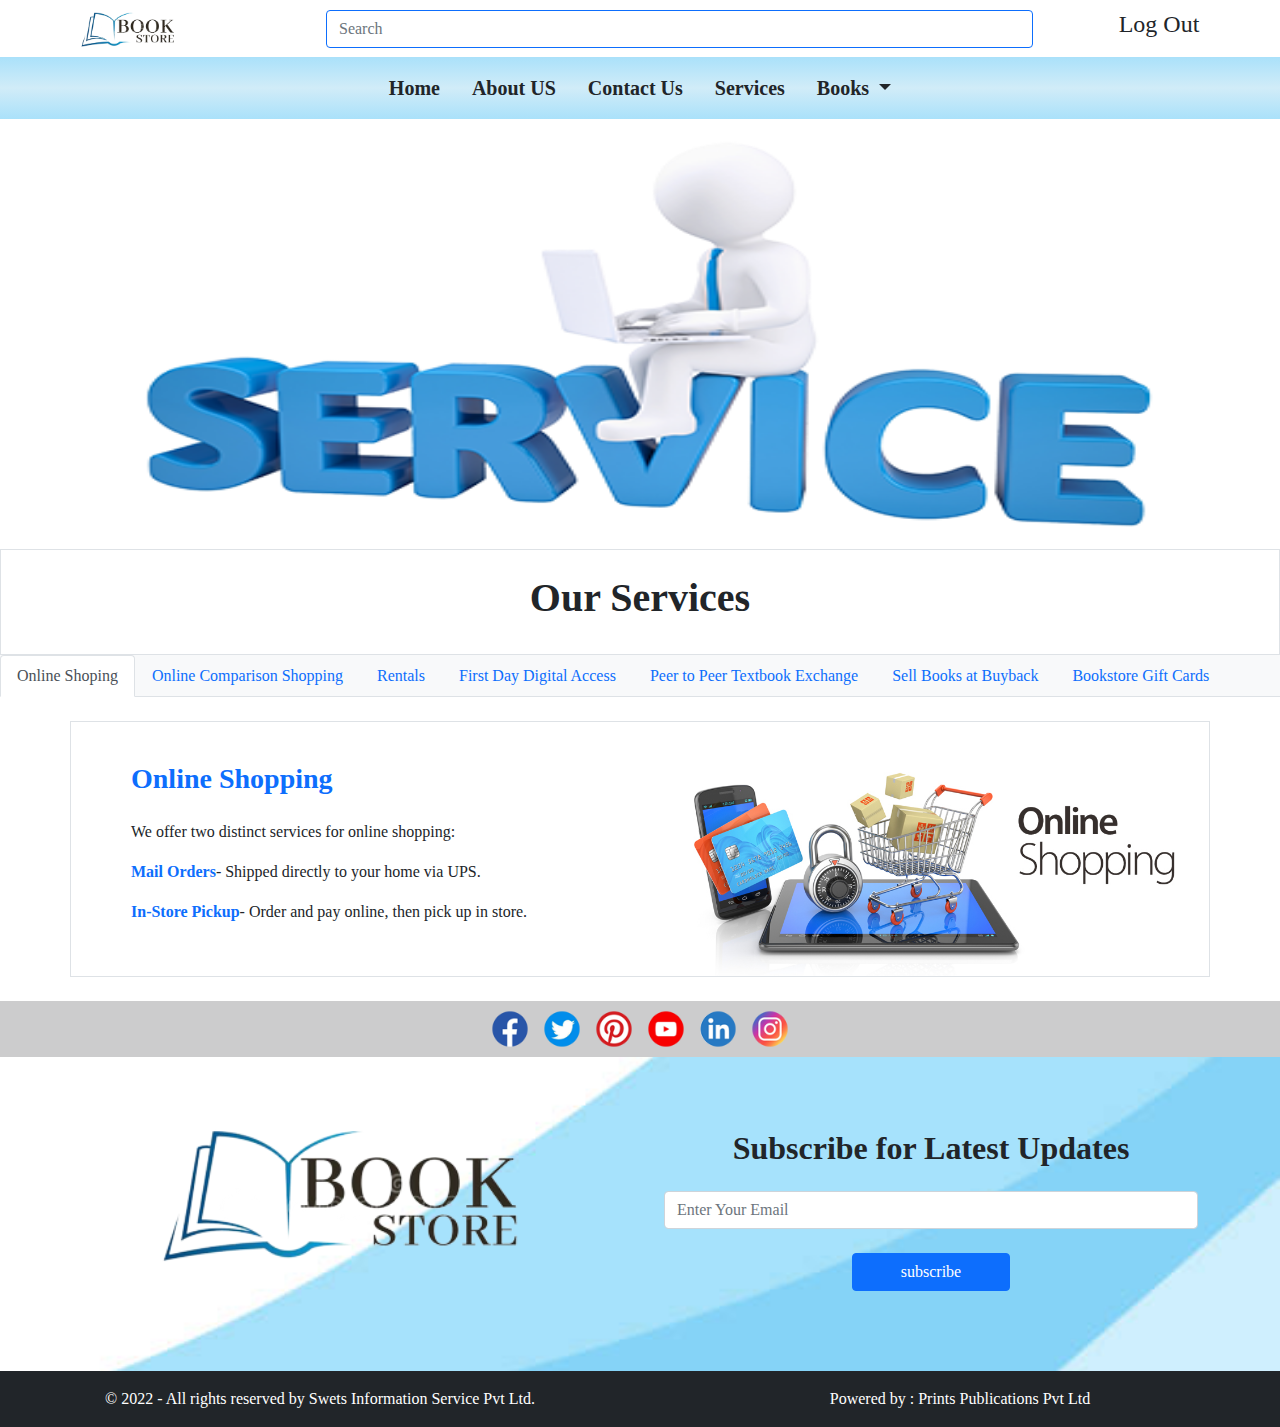
<file: services.html>
<!DOCTYPE html>
<html lang="en">

<head>
    <meta charset="UTF-8">
    <meta http-equiv="X-UA-Compatible" content="IE=edge">
    <meta name="viewport" content="width=device-width, initial-scale=1.0">
    <link rel="stylesheet" href="https://cdnjs.cloudflare.com/ajax/libs/font-awesome/6.1.2/css/all.min.css"
        integrity="sha512-1sCRPdkRXhBV2PBLUdRb4tMg1w2YPf37qatUFeS7zlBy7jJI8Lf4VHwWfZZfpXtYSLy85pkm9GaYVYMfw5BC1A=="
        crossorigin="anonymous" referrerpolicy="no-referrer" />
    <link rel="stylesheet" href="https://cdnjs.cloudflare.com/ajax/libs/OwlCarousel2/2.3.4/assets/owl.carousel.min.css"
        integrity="sha512-tS3S5qG0BlhnQROyJXvNjeEM4UpMXHrQfTGmbQ1gKmelCxlSEBUaxhRBj/EFTzpbP4RVSrpEikbmdJobCvhE3g=="
        crossorigin="anonymous" referrerpolicy="no-referrer" />
    <link rel="stylesheet"
        href="https://cdnjs.cloudflare.com/ajax/libs/OwlCarousel2/2.3.4/assets/owl.theme.default.min.css"
        integrity="sha512-sMXtMNL1zRzolHYKEujM2AqCLUR9F2C4/05cdbxjjLSRvMQIciEPCQZo++nk7go3BtSuK9kfa/s+a4f4i5pLkw=="
        crossorigin="anonymous" referrerpolicy="no-referrer" />
    <link rel="stylesheet" href="assets/boostrap/css/bootstrap.css">
    <link rel="stylesheet" href="assets/css/style.css">
    <link rel="icon" href="assets/img/home/fab.png">
    <title>BOOKSTORE</title>
</head>

<body>
    <!-- first nav bar section start  -->
    <nav class="navbar navbar-expand-lg navbar-light bg-white  ">
        <div class="container-fluid">
            <div class="logo px-5 col-md-3"><img src="assets/img/home/logo.png" class="logo-img img-fluid "
                    width="140px" alt="logo-img">
            </div>
            <button class="navbar-toggler" type="button" data-bs-toggle="collapse"
                data-bs-target="#navbarSupportedContent" aria-controls="navbarSupportedContent" aria-expanded="false"
                aria-label="Toggle navigation">
                <span class="navbar-toggler-icon"></span>
            </button>
            <div class="collapse navbar-collapse" id="navbarSupportedContent">
                <div class=" col-sm-12 col-md-9">
                    <input class="form-control me-2 border border-primary" type="search" placeholder="Search"
                        aria-label="Search">
                </div>
                <div class="col-md-2 text-center mx-5 ">
                    <div class="row ">
                        <div class=" col-12 id=" logout" onclick="logout()" ">

                            <h4><i class="fa-solid fa-user nav-icon fs-5 text"></i> Log Out</h4>
                        </div>

                    </div>
                </div>
            </div>
        </div>
    </nav>
    <!-- first nav bar section end  -->


    <!-- second nav bar section start -->
    <section class="second-nav ">
        <nav class="navbar navbar-expand-lg   ">
            <div class="container-fluid ">

                <button class="navbar-toggler" type="button" data-bs-toggle="collapse"
                    data-bs-target="#navbarNavDropdown" aria-controls="navbarNavDropdown" aria-expanded="false"
                    aria-label="Toggle navigation">
                    <span class="navbar-toggler-icon"></span>
                </button>

                <div class="collapse navbar-collapse d-flex justify-content-center text-align-center"
                    id="navbarNavDropdown">
                    <ul class="navbar-nav  fw-bold">
                        <li class="nav-item">
                            <a class="nav-link active text-dark fs-5 text px-3 nav-link" aria-current="page"
                                href="index.html">Home</a>
                        </li>
                        <li class="nav-item">
                            <a class="nav-link text-dark fs-5 text px-3 nav-link" href="aboutUS.html">About US</a>
                        </li>
                        <li class="nav-item">
                            <a class="nav-link text-dark fs-5 text px-3 nav-link" href="contact.html">Contact Us</a>
                        </li>
                        <li class="nav-item">
                            <a class="nav-link text-dark fs-5 text px-3 nav-link" href="services.html">Services</a>
                        </li>


                        <li class="nav-item dropdown">
                            <a class="nav-link dropdown-toggle text-dark fs-5 text px-3 nav-link" href="#"
                                id="navbarDropdown" role="button" data-bs-toggle="dropdown" aria-expanded="false">
                                Books
                            </a>
                            <ul class="dropdown-menu " aria-labelledby="navbarDropdown">
                                <li><a class="dropdown-item text-dark shadow-sm"
                                        href="category.html?category=story_books">story_books</a></li>
                                <li><a class="dropdown-item text-dark shadow-sm"
                                        href="category.html?category=romantic_book">romantic_book</a></li>
                                <li><a class="dropdown-item text-dark shadow-sm"
                                        href="category.html?category=comics_book">Comics_book</a></li>
                                <li><a class="dropdown-item text-dark shadow-sm"
                                        href="category.html?category=horror_story">horror_story</a></li>
                            </ul>
                        </li>

                        
                    </ul>
                </div>
            </div>
        </nav>
    </section>
    <!-- second nav bar section end -->

    
    <!-- services section started  -->
    <section class="services bg-">
        <div class="container">
            <img src="assets/img/home/service-png-2.png" alt=" services" width="100%"
                class=" py-3 img-fluid service-bg">
        </div>
    </section>

    <section class="service-heading">
        <div class="col-12 py-4 border">
            <h1 class="fw-bold text-center ">Our Services</h1>
        </div>
    </section>


    <section class="our-servuces">
        <nav class="nav nav-tabs bg-light" id="nav-tab" role="tablist">

            <a class="nav-link active " id="nav-onlineShoping-tab" data-bs-toggle="tab" href="#nav-onlineShoping"
                role="tab" aria-controls="nav-onlineShoping" aria-selected="true"> Online Shoping</a>

            <a class="nav-link" id="nav-OnlineComparisonShopping-tab" data-bs-toggle="tab"
                href="#nav-OnlineComparisonShopping" role="tab" aria-controls="nav-OnlineComparisonShopping"
                aria-selected="false">Online Comparison Shopping</a>

            <a class="nav-link" id="nav-Rentals-tab" data-bs-toggle="tab" href="#nav-Rentals" role="tab"
                aria-controls="nav-Rentals" tabindex="-1" aria-disabled="true">Rentals</a>


            <a class="nav-link" id="nav-DigitalAccess-tab" data-bs-toggle="tab" href="#nav-DigitalAccess" role="tab"
                aria-controls="nav-DigitalAccess" tabindex="-1" aria-disabled="true">First Day Digital Access</a>

            <a class="nav-link" id="nav-preeTOpree-tab" data-bs-toggle="tab" href="#nav-preeTOpree" role="tab"
                aria-controls="nav-preeTOpree" tabindex="-1" aria-disabled="true">Peer to Peer Textbook Exchange</a>


            <a class="nav-link" id="nav-sellBye-tab" data-bs-toggle="tab" href="#nav-sellBye" role="tab"
                aria-controls="nav-sellBye" tabindex="-1" aria-disabled="true">Sell Books at Buyback</a>


            <a class="nav-link" id="nav-giftCard-tab" data-bs-toggle="tab" href="#nav-giftCard" role="tab"
                aria-controls="nav-giftCard" tabindex="-1" aria-disabled="true">Bookstore Gift Cards</a>
        </nav>


        <div class="tab-content" id="nav-tabContent">

            <div class="tab-pane fade show active" id="nav-onlineShoping" role="tabpanel"
                aria-labelledby="nav-onlineShoping-tab">
                <div class="container">
                    <div class="row border my-4 online-shoping">
                        <div class="col-md-6 col-12">
                            <div class="col-12  px-5  pt-4 pb-1   ">
                                <a href="#" class="text-decoration-none">
                                    <h3 class="py-3 fw-bold">Online Shopping</h3>
                                </a>
                                <p class="text-dark">We offer two distinct services for online shopping:</p>
                                <p class="text-dark"><span class="text-primary fw-bold">Mail Orders</span>- Shipped
                                    directly
                                    to
                                    your
                                    home via UPS.</p>
                                <p class="text-dark"><span class="text-primary fw-bold">In-Store Pickup</span>- Order
                                    and
                                    pay
                                    online, then pick up in store.</p>
                            </div>
                        </div>

                        <div class="col-md-6 col-12">
                            <img src="assets/img/home/Online-Shopping.jpg" class="img-fluid" width="100%"
                                alt="online-shoping">
                        </div>
                    </div>
                </div>
            </div>

            <div class="tab-pane fade" id="nav-OnlineComparisonShopping" role="tabpanel"
                aria-labelledby="nav-OnlineComparisonShopping-tab">
                <div class="container">
                    <div class="row border my-4 comparission">
                        <div class="col-md-4 col-12"> <img src="assets/img/home/comparission.jpg" class="img-fluid "
                                width="100%" 　 alt="comp"></div>
                        <div class="col-md-8 col-12">
                            <div class="col-12  px-5  py-4 ">
                                <a href="#" class="text-decoration-none">
                                    <h3 class="py-3 text-primary fw-bold">Online Comparison Shopping</h3>
                                </a>
                                <p class="text-dark">Our Price Comparison feature makes it easier than ever for Clark
                                    students
                                    to
                                    get a great deal on textbooks. We show our prices right alongside other online
                                    retailers.
                                    Choose
                                    the lowest price, greatest convenience, or safest bet- then our one-stop-shop makes
                                    it
                                    easy
                                    to
                                    checkout from each retailer, saving you valuable time. <span class="fw-bold"> Please
                                        note:</span> the in-store pickup service cannot be used on other retailers'
                                    sites.
                                </p>
                            </div>
                        </div>

                    </div>
                </div>
            </div>

            <div class="tab-pane fade" id="nav-Rentals" role="tabpanel" aria-labelledby="nav-Rentals-tab">
                <div class="container">
                    <div class="row border my-4 rental bg-light">
                        <div class="col-12 col-md-8">
                            <div class="  px-5  pt-5 ">
                                <a href="#" class="text-decoration-none">
                                    <h3 class="py-3 text-primary fw-bold">Rentals</h3>
                                </a>
                                <p class="text-dark">We offer textbook and calculator rentals to help our students save!
                                    You
                                    can
                                    rent in store or on line. All items will indicate a rental price if they qualify to
                                    be
                                    rented.
                                    Learn more about important details and requirements about our rental program here.
                                </p>
                            </div>
                        </div>
                        <div class="col-12 col-md-3"> <img src="assets/img/home/rentals.svg" class="img-fluid"
                                width="100%" alt="">
                        </div>
                    </div>
                </div>
            </div>

            <div class="tab-pane fade" id="nav-DigitalAccess" role="tabpanel" aria-labelledby="nav-DigitalAccess-tab">
                <div class="container">
                    <div class="row border my-4 digital-access">
                        <div class="col-12 col-md-3 "><img src="assets/img/home/digital-access.jpg" class="img-fluid"
                                width="100%" alt=""></div>
                        <div class="col-12 col-md-9 ">
                            <div class=" px-5  py-4">
                                <a href="#" class="text-decoration-none">
                                    <h3 class="py-3 text-primary fw-bold">First Day Digital Access</h3>
                                </a>
                                <p class="text-dark">A convenient and cost saving program developed for students
                                    enrolled in
                                    courses
                                    using digital content. When faculty elect for First Day Digital Access for their
                                    courses,
                                    it's a
                                    win-win! Students have direct access to required digital course materials through
                                    Canvas
                                    on
                                    the
                                    first day of the quarter with no additional searching or shopping needed!
                                </p>
                            </div>
                        </div>
                    </div>
                </div>
            </div>

            <div class="tab-pane fade" id="nav-preeTOpree" role="tabpanel" aria-labelledby="nav-preeTOpree-tab">
                <div class="container">
                    <div class="row border my-4  pree-to-pree">
                        <div class=" col-12 col-md-6"> <img src="assets/img/home/preetopree.jpg" width="100%"
                                class="img-fluid" alt=""></div>
                        <div class="col-12 col-md-6">
                            <div class="  px-2  py-4 my-3">
                                <a href="#" class="text-decoration-none">
                                    <h3 class="py-3 text-primary fw-bold">Peer to Peer Textbook Exchange</h3>
                                </a>
                                <p class="text-dark">Peer to Peer is a student textbook exchange tool available on-line
                                    for
                                    Clark
                                    students to sell or swap books. We are happy to host this service free of charge,
                                    but be
                                    informed; this tool is not monitored and the store is not involved in any way so we
                                    cannot
                                    guarantee what is bought or sold between individuals. As with any person to person
                                    site, use
                                    caution and take measures to ensure your safety when coordinating an exchange.</p>
                            </div>
                        </div>
                    </div>
                </div>
            </div>

            <div class="tab-pane fade" id="nav-sellBye" role="tabpanel" aria-labelledby="nav-sellBye-tab">

                <div class="container">
                    <div class="row border my-4  sell-bye ">
                        <div class=" col-12 col-md-8 ">
                            <div class="  px-5  py-4 my-3 ">
                                <a href="#" class="text-decoration-none">
                                    <h3 class="py-3 text-primary fw-bold">Sell Books at Buyback</h3>
                                </a>
                                <p class="text-dark">We’ll buy back as many books as we can from our Clark students!
                                    This puts
                                    money
                                    back in the hands of our students, recycles unwanted books, and makes books
                                    available for
                                    sale
                                    at lower prices. This service is provided at the end of each quarter during finals
                                    week, so
                                    don’t miss out on your chance to turn your unwanted books into cash!
                                </p>
                            </div>
                        </div>
                        <div class=" col-12 col-md-4"><img src="assets/img/home/sell-bye.jpg" class="img-fliid "
                                width="100%" alt="">
                        </div>
                    </div>


                </div>
            </div>

            <div class="tab-pane fade" id="nav-giftCard" role="tabpanel" aria-labelledby="nav-giftCard-tab">
                <div class="container">
                    <div class="row border my-4  gift-card bg-light">
                        <div class="col-12 col-md-8">
                            <div class="  px-5  py-4 my-3   bg-light">
                                <a href="#" class="text-decoration-none">
                                    <h3 class="py-3 text-primary fw-bold">Bookstore Gift Cards</h3>
                                </a>
                                <p class="text-dark">We have reloadable gift cards which can be purchased in store or on
                                    line.
                                    This
                                    is a great way to extend support to a loved one or make it more convenient for them
                                    to shop
                                    without you!</p>
                            </div>
                        </div>
                        <div class="col-12 col-md-4"><img src="assets/img/home/gift-card.jpg" width="100%"
                                class="img-fluid" alt="">
                        </div>
                    </div>
                </div>
            </div>
        </div>
    </section>





    <!-- searvices section end  -->










    <!-- footer start  -->
    <section class="ft">

        <div class="col-12 text-center py-2 shair-icon">
            <a href="#" class=" text-decoration-none px-1 rounded-circle"><img class="img-fluid"
                    src="assets/img/home/facebook.png" alt="instagram" width="40px"></a>
            <a href="#" class=" text-decoration-none px-1 rounded-circle"><img class="img-fluid"
                    src="assets/img/home/twitter.png" alt="instagram" width="40px"></a>
            <a href="#" class=" text-decoration-none px-1 rounded-circle"><img class="img-fluid"
                    src="assets/img/home/pinterest.png" alt="instagram" width="40px"></a>
            <a href="#" class=" text-decoration-none px-1 rounded-circle"><img class="img-fluid"
                    src="assets/img/home/youtube.png" alt="instagram" width="40px"></a>
            <a href="#" class=" text-decoration-none px-1 rounded-circle"><img class="img-fluid"
                    src="assets/img/home/linkedin.png" alt="instagram" width="40px"></a>
            <a href="#" class=" text-decoration-none px-1 rounded-circle"><img class="img-fluid"
                    src="assets/img/home/instagram.png" alt="instagram" width="40px"></a>
        </div>

        <footer class="footer">
            <div class="container">
                <div class="row py-5 gx-5">
                    <div class="col-md-6 col-sm-12 my-2">
                        <img src="assets/img/home/logo.png" class="footer-logo img-fluid" alt="logo">
                    </div>
                    <div class="col-md-6 col-sm-12 my-2 text-center">
                        <form action="">
                            <h2 class="fw-bold py-3">Subscribe for Latest Updates</h2>
                            <input type="email" name="" placeholder="Enter Your Email" id="" class="form-control">
                            <button class="btn btn-primary px-5 my-4"> subscribe</button>
                        </form>
                    </div>
                </div>
            </div>

        </footer>
        <!-- footer section end  -->

        <!-- copy rights started -->
        <div class="container-fluid">
            <div class="row text-center footer-sticker bg-dark py-3">
                <div class="col-md-6 col-lg-6 col-sm-12">
                    <div class=" text-white">
                        &copy; 2022 - All rights reserved by Swets Information Service Pvt Ltd.
                    </div>


                </div>
                <div class="col-md-6 col-lg-6 col-sm-12">
                    <div class=" text-white ">
                        Powered by : Prints Publications Pvt Ltd
                    </div>
                </div>
            </div>
        </div>
        <!-- copy rights ended -->
    </section>
    <!-- footer end  -->

    <script src="assets/boostrap/js/bootstrap.js"></script>
</body>

</html>
</file>
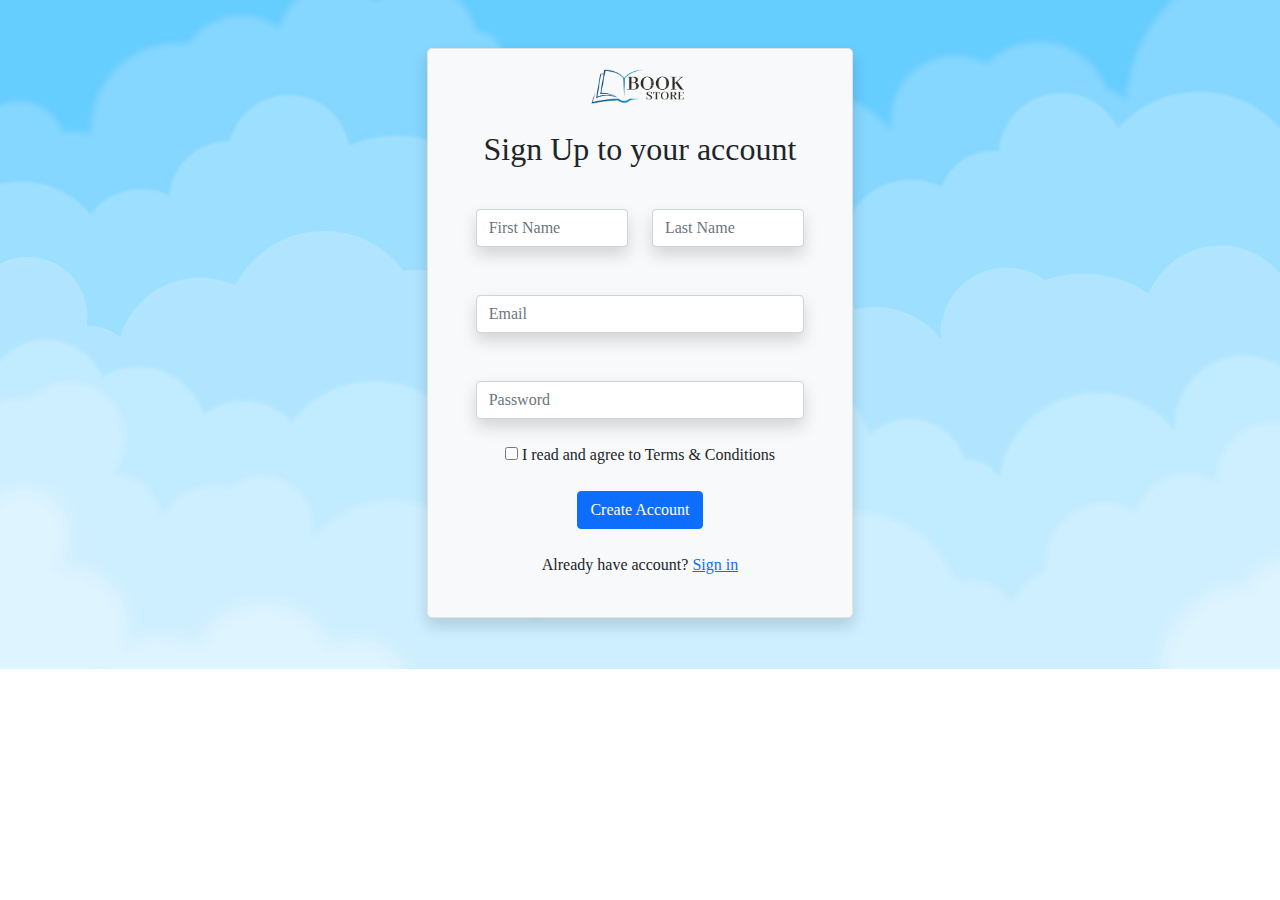
<file: signup-page.html>
<!DOCTYPE html>
<html lang="en">

<head>
    <meta charset="UTF-8">
    <meta http-equiv="X-UA-Compatible" content="IE=edge">
    <meta name="viewport" content="width=device-width, initial-scale=1.0">
    <link rel="stylesheet" href="https://cdnjs.cloudflare.com/ajax/libs/font-awesome/6.1.2/css/all.min.css"
        integrity="sha512-1sCRPdkRXhBV2PBLUdRb4tMg1w2YPf37qatUFeS7zlBy7jJI8Lf4VHwWfZZfpXtYSLy85pkm9GaYVYMfw5BC1A=="
        crossorigin="anonymous" referrerpolicy="no-referrer" />
    <link rel="stylesheet" href="https://cdnjs.cloudflare.com/ajax/libs/OwlCarousel2/2.3.4/assets/owl.carousel.min.css"
        integrity="sha512-tS3S5qG0BlhnQROyJXvNjeEM4UpMXHrQfTGmbQ1gKmelCxlSEBUaxhRBj/EFTzpbP4RVSrpEikbmdJobCvhE3g=="
        crossorigin="anonymous" referrerpolicy="no-referrer" />
    <link rel="stylesheet"
        href="https://cdnjs.cloudflare.com/ajax/libs/OwlCarousel2/2.3.4/assets/owl.theme.default.min.css"
        integrity="sha512-sMXtMNL1zRzolHYKEujM2AqCLUR9F2C4/05cdbxjjLSRvMQIciEPCQZo++nk7go3BtSuK9kfa/s+a4f4i5pLkw=="
        crossorigin="anonymous" referrerpolicy="no-referrer" />
    <link rel="stylesheet" href="assets/boostrap/css/bootstrap.css">
    <link rel="stylesheet" href="assets/css/style.css">
    <link rel="icon" href="assets/img/home/fab.png">
    <title>BOOKSTORE</title>
</head>

<body class="signup-page">


    <div class="col-md-6 col-lg-4 offset-lg-4 offset-md-3 mt-5">
        <div class="bg-light py-3 px-5 border rounded-3 shadow">
            <form onsubmit="signup(this)" id="signup">

                <div class="col-12 text-center"><img src="assets/img/home/logo.png" class="logo-img img-fluid "
                        width="140px" alt="logo-img"></div>
                <h1 class="text-center pt-4 fs-2    ">Sign Up to your account</h1>


                <div class="row mt-4">
                    <i class="fa-regular fa-user mx-1 my-2"></i>
                    <div class=" col-md-6 col-sm-12 name ">
                        <input type="text" class="form-control shadow" name="firstName" placeholder="First Name"
                            id="firstName" required>
                    </div>
                    <div class=" col-md-6 col-sm-12 name  ">
                        <input type="text" class="form-control shadow" name="lastName" placeholder="Last Name"
                            id="lastName" required>
                    </div>
                </div>

                <div class="email my-4 ">
                    <i class="fa-regular fa-envelope mx-1"></i>
                    <input type="email" class="form-control shadow" name="email" placeholder="Email " id="email">
                </div>
                <div class="password">
                    <i class="fa-solid fa-lock mx-1"></i>
                    <input type="password" class="form-control shadow" name="password" placeholder="Password"
                        id="password">
                </div>
                <div class="checkbox my-4 text-center">
                    <input type="checkbox">
                    <span>I read and agree to <span class="term">Terms & Conditions</span></span>
                </div>

                <div class="createaccount my-4 text-center">
                    <button class="btn btn-primary">Create Account</button>
                </div>

                <div class="already my-4 text-center">
                    <p>Already have account? <a href="login-page.html">Sign in</a></p>
                </div>

            </form>

        </div>
    </div>








    <script src="https://cdn.jsdelivr.net/npm/bootstrap@5.0.2/dist/js/bootstrap.bundle.min.js"
        integrity="sha384-MrcW6ZMFYlzcLA8Nl+NtUVF0sA7MsXsP1UyJoMp4YLEuNSfAP+JcXn/tWtIaxVXM"
        crossorigin="anonymous"></script>
    <script>

        document.getElementById("signup").addEventListener("submit", function (e) {
            e.preventDefault()
        })

        function signup(value) {


// USER NAME VALIDATION
var user = value.username.value;
if (localStorage.getItem("firstName")) {
    var localuser = localStorage.getItem("username").split(",");
    if (localuser.filter(function (value) { return value == user }) != "") {
    }
    else {
        localuser.push(user);
        localStorage.setItem("firstName", localuser);
    }
} else {
    var localuser = [];
    localuser.push(user);
    localStorage.setItem("firstName", localuser);
}


var user = value.username.value;
if (localStorage.getItem("lastName")) {
    var localuser = localStorage.getItem("username").split(",");
    if (localuser.filter(function (value) { return value == user }) != "") {
    }
    else {
        localuser.push(user);
        localStorage.setItem("lastName", localuser);
    }
} else {
    var localuser = [];
    localuser.push(user);
    localStorage.setItem("lastName", localuser);
}


            //EMAIL VALIDATION
            var email = value.email.value;
            if (localStorage.getItem("email")) {
                var localemail = localStorage.getItem("email").split(",");
                if (localemail.filter(function (value) { return value == email }) != "") {
                    alert("email already exists");
                }
                else {
                    localemail.push(email);
                    localStorage.setItem("email", localemail);
                    alert("signup successfully");
                }
            } else {
                var localemail = [];
                localemail.push(email);
                localStorage.setItem("email", localemail);
                alert("signup successfully");
            }

            // PASSWORD VALIDATION
            var pass = value.password.value;
            if (localStorage.getItem("password")) {
                var localpass = localStorage.getItem("password").split(",");
                if (localpass.filter(function (value) { return value == pass }) != "") {
                }
                else {
                    localpass.push(pass);
                    localStorage.setItem("password", localpass);
                }
            } else {
                var localpass = [];
                localpass.push(pass);
                localStorage.setItem("password", localpass);
            }

            

            value.reset();
        }



    </script>


</body>

</html>
</file>
<file: assets/css/style.css>
@import url('https://fonts.googleapis.com/css2?family=Lobster&family=Macondo&family=Playfair+Display:ital@1&family=Roboto+Slab:wght@100;200;400;500;600;700;800;900&family=Roboto:ital,wght@0,400;0,500;0,700;0,900;1,100;1,300;1,400;1,500;1,700;1,900&family=Tiro+Gurmukhi:ital@1&display=swap');

* {
    margin: 0%;
    padding: 0%;
    scroll-behavior: smooth;
    font-family: Georgia, 'Times New Roman', Times, serif;
    box-sizing: border-box;
    scroll-behavior: smooth;
}


.login-page,
.signup-page {

    background: url(../img/home/login.png);
    background-repeat: no-repeat;
    background-size: cover;
    background-position: center;

}


































.demo {
    width: 100%;
    height: 900px;
    background-color: rgb(218, 216, 216);
}

/* nav section */
.nav-icon {
    color: rgb(42, 42, 42);
}

.nav-icon:hover {
    transform: scale(1.5);
    transition-duration: 0.5s;
}

.second-nav {
    background: linear-gradient(#aae1fa, #d1ecf8, #aae1fa);
    /* background: linear-gradient( #85d3f7,#a6e2fc,#85d3f7); */
}

.nav-link:hover {
    transform: scale(1.1);
}

.second-nav-bg {
    background-color: skyblue;
}

/* nav section end */




/* home page desigin started */
/* home  first section  */
.home-content {
    position: absolute;
    top: 300px;
    left: 34%;
    color: #ffffff;
}


.carousel{
    height: 540px;
}




/* arrivals & feature books started */
.all-book-img {
    height: 260px;
    width: 100%;
    border: 2px solid rgb(180, 227, 246);
}

.all-book-img:hover {
    transform: scale(0.9);
    border: 2px solid rgb(29, 180, 240);
}

.fertured,
.arrivals {
    background-color: rgb(244, 247, 248);
}

.deal {
    background-color: rgba(242, 242, 242, 1);
}

#Category {
    background-color: rgb(244, 247, 248);
}

/* arrivals & feature books started */







/* about us section started  */

.aboutus-info {
    background-color: #e9f2f7;
}

.about-text {
    text-shadow: 5px 4px 2px rgb(166, 216, 235);
}

/* about us section end  */










/* contact us section started */
.map {
    background-color: rgba(112, 112, 254, 0.3);
    border-top: 1px solid rgb(196, 194, 194);
}

.contact-section-first {
    background-image: url(../img/home/contact-bgr.jpg);
    background-repeat: no-repeat;
    background-position: center;
    background-size: cover;
}

.contact-section-second {
    background-color: rgba(1, 83, 107, 0.2);
}

/* contact us section end */


/* services section started  */
.service-bg {
    height: 430px;
}

/* services section end */
    

.auther {
    overflow: hidden;
}










/* book section */

/* Category page started  */

.comics-book {
background-color: rgb(236, 248, 244);
}

.comics-content {
position: relative;
}

.click {
position: absolute;
top: 80%;
left: 0%;
width: 100%;
background-color: rgb(10, 162, 250);
padding: 10px 97px;
display: none;
font-weight: 400;
}
.gap {
margin-bottom: 40px;
}

.click a {
text-decoration: none;
color: rgb(255, 255, 255);
}

.comics-content:hover .click {
display: block;

}

.comics-img img {
width: 100%;
height: 340px;
object-fit: cover;
box-shadow: -5px -5px 10px 1px rgb(59, 59, 59);
border: 8px solid skyblue;
}
/* Category page end  */





/* kids story section started */
.c-img {
    width: 100%;
    height: 400px;
}

.books-nav {
    background-color: gainsboro;
}

.books-nav-1 {
    border-radius: 10px;
}

.story-heading-name {
    color: rgb(255, 121, 0);
    border-radius: 15px;
}

.sotry-heading {
    font-family: Courier, monospace;
    color: rgb(40, 169, 255);
    text-shadow: 2px 2px 5px black;
}


.story-img {
    height: 270px;
    border: 7px solid yellow;
}

.story-img:hover {
    transform: scale(1.07);
    transition-duration: 0.7s;
    border: 7px solid rgb(255, 121, 0);
}

.main-section {
    background-repeat: no-repeat;
    background-size: 100% 100%;
}

/* animation part  */
.ctg-name-1 {
    animation-name: ctg;
    animation-duration: 1s;
    animation-delay: 0s;
    animation-iteration-count: infinite;
}

@keyframes ctg {
    0% {
        transform: scale(1);
    }

    50% {
        transform: scale(1.1);
    }

    100% {
        transform: scale(1);
    }
}

.ctg-name-2 {
    animation-name: ctg;
    animation-duration: 1s;
    animation-delay: 0.2s;
    animation-iteration-count: infinite;
}

@keyframes ctg {
    0% {
        transform: scale(1);
    }

    50% {
        transform: scale(1.1);
    }

    100% {
        transform: scale(1);
    }
}

.ctg-name-3 {
    animation-name: ctg;
    animation-duration: 1s;
    animation-delay: 0.4s;
    animation-iteration-count: infinite;
}

@keyframes ctg {
    0% {
        transform: scale(1);
    }

    50% {
        transform: scale(1.1);
    }

    100% {
        transform: scale(1);
    }
}

.ctg-name-4 {
    animation-name: ctg;
    animation-duration: 1s;
    animation-delay: 0.6;
    animation-iteration-count: infinite;
}

@keyframes ctg {
    0% {
        transform: scale(1);
    }

    50% {
        transform: scale(1.1);
    }

    100% {
        transform: scale(1);
    }
}

/* book section end  */





/* footer section start  */
.footer {
    background-image: url(../img/home/footer-bg-1.jpg);
    background-repeat: no-repeat;
    background-size: cover;
    background-position: center;
}

.footer-logo {
    width: 100%;
}

.shair-icon {
    background-color: rgba(0, 0, 3, 0.2);
}

/* footer section end  */
</file>
